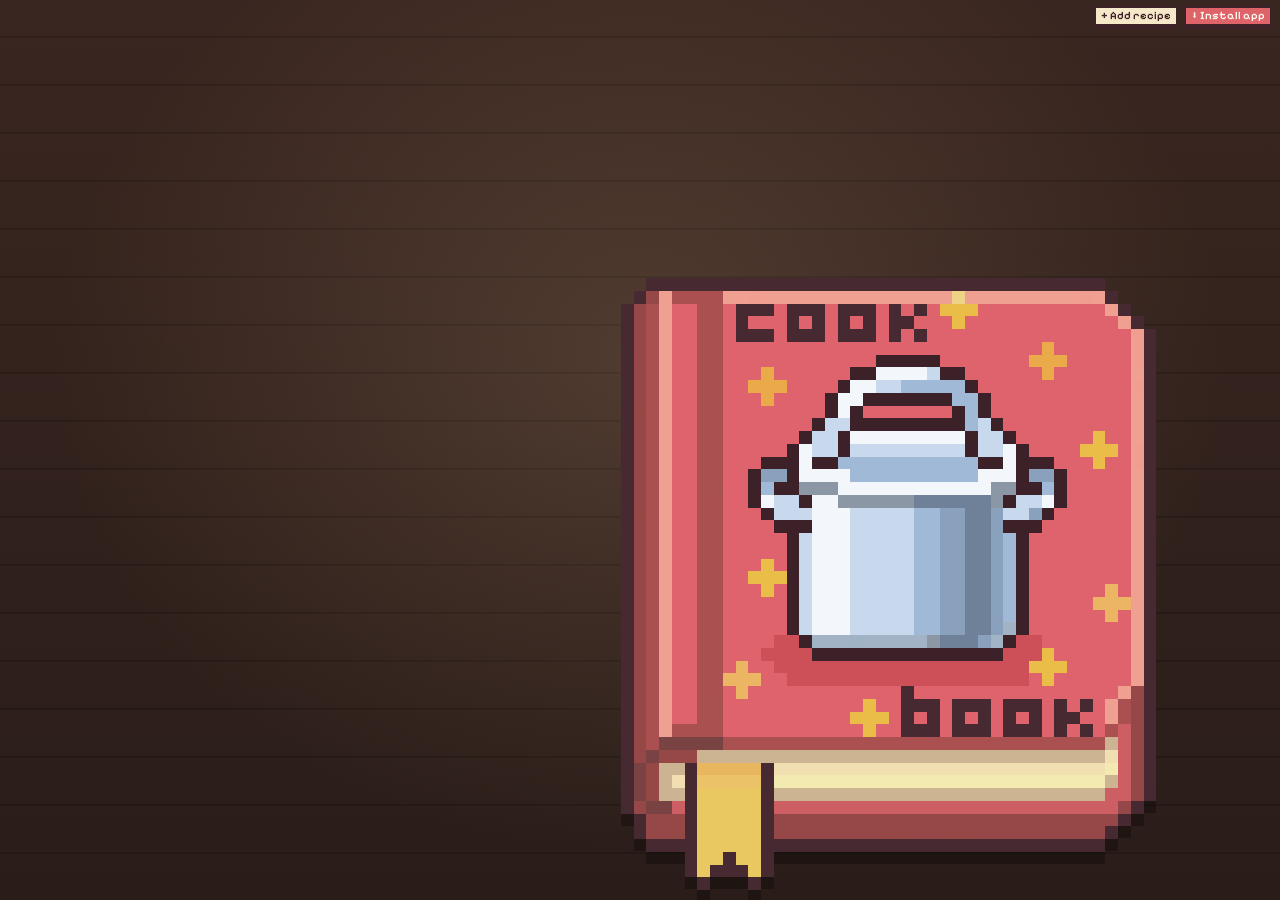
<file: index.html>
<!DOCTYPE html>
<html lang="en">
<head>
  <meta charset="UTF-8" />
  <title>Digital Cookbook</title>
  <meta http-equiv="refresh" content="0; url=cookbook/" />
  <link rel="canonical" href="cookbook/" />
  <script>location.replace("cookbook/" + location.hash);</script>
</head>
<body style="background:#2a1d19;color:#f8e8ca;font-family:Georgia,serif;text-align:center;padding-top:20vh">
  <p>Opening the cookbook… <a href="cookbook/" style="color:#f3c85d">click here</a> if it doesn't open.</p>
</body>
</html>
</file>
<file: cookbook/style.css>
:root {
  --s: 10px; /* size of one sprite pixel on screen — set by app.js */
  --ink: #3e222a; --ink2: #6b4a4a; --cream: #f8e8ca; --paper: #fbf1dc; --line: #e1caa8;
  --red: #df6469; --red-d: #974945; --gold: #f3c85d; --muted: #8a6a5c; --table: #2a1d19;
  --pixel: "Pixelify Sans", "Courier New", monospace;
  --serif: "Lora", Georgia, "Times New Roman", serif;
}
* { box-sizing: border-box; }
[hidden] { display: none !important; }
html, body { margin: 0; height: 100%; overflow: hidden; }
body {
  font-family: var(--serif); color: var(--ink);
  background:
    radial-gradient(ellipse at 50% 40%, rgba(255, 210, 160, .14), transparent 65%),
    repeating-linear-gradient(0deg, transparent 0 46px, rgba(0, 0, 0, .18) 46px 48px),
    linear-gradient(#3a2620, var(--table));
}
.pixel { font-family: var(--pixel); font-weight: 600; letter-spacing: .02em; }
button, input, select, textarea { font: inherit; color: inherit; }

/* ---------- stage & book ---------- */
#stage { position: absolute; }
#book {
  position: absolute; left: 0; image-rendering: pixelated; image-rendering: crisp-edges;
  filter: drop-shadow(0 calc(var(--s) * 1) 0 rgba(0, 0, 0, .28));
}
#pages { position: absolute; font-size: max(11px, calc(var(--s) * 1.12)); line-height: 1.3; pointer-events: none; }
.page {
  position: absolute; display: flex; flex-direction: column; gap: .35em; padding: calc(var(--s) * .5);
  opacity: 0; transition: opacity .18s ease; pointer-events: none; overflow: hidden;
}
.page.show { opacity: 1; pointer-events: auto; }
.page.unused { display: none; }
.page.on-red { color: var(--cream); }
.page h1, .page h2, .page h3, .page h4 { margin: 0; line-height: 1.1; }
.page h2 { font-size: 1.35em; }
.page h3 { font-size: 1.1em; margin-bottom: .2em; }
.page h4 { font-size: .9em; }
.scroll { flex: 1; min-height: 0; overflow-y: auto; overflow-x: hidden; scrollbar-width: thin; scrollbar-color: var(--line) transparent; padding-right: .15em; }
.scroll::-webkit-scrollbar { width: 6px; } .scroll::-webkit-scrollbar-thumb { background: var(--line); }
.foot { display: flex; align-items: center; justify-content: space-between; gap: .35em; flex-shrink: 0; }
.foot.col { flex-direction: column; align-items: stretch; }
.hint { color: var(--muted); font-style: italic; font-size: .85em; list-style: none; padding: .3em 0; }
.tiny { font-size: .75em; }

/* ---------- buttons ---------- */
.btn {
  font-family: var(--pixel); font-weight: 600; cursor: pointer; text-decoration: none; display: inline-flex; align-items: center; justify-content: center; gap: .3em;
  background: var(--cream); color: var(--ink); border: 2px solid var(--ink); border-radius: 0;
  box-shadow: 0 3px 0 var(--ink); padding: .2em .6em; margin-bottom: 3px; white-space: nowrap;
  transition: transform .06s, box-shadow .06s, background .15s;
}
.btn:hover { background: #fff7e6; }
.btn:active { transform: translateY(3px); box-shadow: 0 0 0 var(--ink); }
.btn:disabled { opacity: .4; cursor: default; transform: none; box-shadow: 0 3px 0 var(--ink); }
.btn.small { font-size: .8em; padding: .12em .45em; }
.btn-red { background: var(--red); color: #fff8ee; }
.btn-red:hover { background: #e87a7e; }
.btn:focus-visible, input:focus-visible, select:focus-visible, .entry:focus-visible, .result:focus-visible { outline: 2px dashed var(--red-d); outline-offset: 2px; }

input[type="search"], .page select {
  width: 100%; background: #fffaf0; border: 2px solid var(--ink); border-radius: 0; padding: .25em .45em; font-size: .9em; flex-shrink: 0;
}
.page select { width: auto; padding: .1em .2em; font-family: var(--pixel); }

/* ---------- top bar ---------- */
#topbar { position: fixed; top: 6px; left: 8px; right: 8px; display: flex; align-items: flex-start; gap: 6px; z-index: 20; font-size: 14px; pointer-events: none; }
#topbar > * { pointer-events: auto; }
#topbar .spacer { flex: 1; pointer-events: none; }
#timers { display: flex; flex-wrap: wrap; gap: 6px; }
.chip { display: inline-flex; align-items: center; gap: .4em; background: var(--cream); border: 2px solid var(--ink); box-shadow: 0 3px 0 var(--ink); padding: .1em .2em .1em .5em; font-size: 13px; }
.chip b { font-size: 1.15em; }
.chip .lbl { max-width: 14em; overflow: hidden; text-overflow: ellipsis; white-space: nowrap; color: var(--ink2); }
.chip button { border: 0; background: none; cursor: pointer; padding: 0 .3em; }
.chip.done { background: var(--gold); animation: shake .45s 4; }
@keyframes shake { 25% { transform: translateX(-3px) rotate(-1deg); } 75% { transform: translateX(3px) rotate(1deg); } }

/* ---------- closed / loading ---------- */
.closed-msg { height: 100%; display: flex; flex-direction: column; justify-content: center; align-items: center; gap: .8em; text-align: center; color: var(--cream); }
.closed-msg h1, .loading-txt { text-shadow: 2px 0 var(--ink), -2px 0 var(--ink), 0 2px var(--ink), 0 -2px var(--ink), 0 4px rgba(0, 0, 0, .35); }
.closed-msg h1 { font-size: 2em; }
.loading-txt { margin: 0; }
.bar { width: 70%; height: calc(var(--s) * 1.2); border: 2px solid var(--ink); background: var(--cream); padding: 2px; }
.bar i { display: block; height: 100%; width: 0; background: var(--gold); transition: width .15s; }

/* ---------- cover ---------- */
.cover-title { flex: 1; display: flex; flex-direction: column; justify-content: center; align-items: center; text-align: center; gap: .3em; }
.cover-title h1 { font-size: 2.5em; text-shadow: 0 3px 0 var(--red-d); }
.cover-title .count { font-size: .85em; opacity: .9; }
.on-red .btn { background: var(--cream); }
.results { list-style: none; margin: 0; padding: 0; }
.result { width: 100%; display: flex; flex-direction: column; align-items: flex-start; text-align: left; background: none; border: 0; border-bottom: 1px dashed var(--line); padding: .3em .2em; cursor: pointer; }
.result span { font-size: .78em; color: var(--muted); }
.result:hover, .entry:hover { background: rgba(223, 100, 105, .12); }

/* ---------- glossary ---------- */
.gl-head { display: flex; align-items: center; justify-content: space-between; gap: .3em; }
.entries { flex: 1; min-height: 0; display: flex; flex-direction: column; }
.entry { display: flex; align-items: center; gap: .45em; width: 100%; text-align: left; background: none; border: 0; border-bottom: 1px dashed var(--line); padding: .28em .1em; cursor: pointer; }
.entry .nm { display: block; font-weight: 600; line-height: 1.15; }
.entry .meta { display: block; font-size: .74em; color: var(--muted); }
.th { width: 2.7em; height: 2.03em; flex-shrink: 0; border: 2px solid var(--ink); image-rendering: pixelated; object-fit: cover; background: #fbeed6; }
.pg { font-family: var(--pixel); color: var(--muted); font-size: .85em; }

/* ---------- recipe ---------- */
.tag { display: inline-block; font-family: var(--pixel); font-size: .72em; background: var(--gold); border: 2px solid var(--ink); padding: 0 .4em; margin-bottom: .25em; }
.rname { font-size: 1.4em; }
.meta-row { display: flex; flex-wrap: wrap; gap: .2em .7em; font-size: .78em; color: var(--ink2); margin: .3em 0 .4em; }
.pic { margin: 0 0 .4em; border: 2px solid var(--ink); background: #fbeed6; aspect-ratio: 4 / 3; overflow: hidden; box-shadow: 0 3px 0 rgba(62, 34, 42, .25); }
.pic img { width: 100%; height: 100%; object-fit: cover; display: block; }
.pic canvas { width: 100%; height: 100%; display: block; image-rendering: pixelated; }
.desc { margin: 0 0 .3em; font-size: .9em; }
.src { margin: 0; font-size: .78em; color: var(--muted); font-style: italic; }
.ings { list-style: none; margin: 0; padding: 0; }
.ings li { padding: .25em 0; border-bottom: 1px dashed var(--line); font-size: .88em; }
.ings .amt { font-weight: 600; }
.ings .where { display: block; color: var(--muted); font-size: .85em; }
.look { margin-top: .6em; background: #fff6e2; border: 2px dashed var(--line); padding: .35em .45em; font-size: .85em; }
.look p { margin: .2em 0 0; }

.stepno { font-size: 1em; margin-bottom: .25em; }
.tut { width: 100%; aspect-ratio: 4 / 3; display: block; border: 2px solid var(--ink); image-rendering: pixelated; background: #f6e3c0; box-shadow: 0 3px 0 rgba(62, 34, 42, .25); }
.act-label { text-align: center; font-size: .8em; color: var(--muted); margin: .25em 0 .35em; text-transform: uppercase; letter-spacing: .1em; }
.timer { display: grid; grid-template-columns: 1fr auto; align-items: center; gap: .1em .4em; border: 2px solid var(--ink); background: #fffaf0; padding: .3em .4em; }
.timer .digits { font-size: 1.7em; line-height: 1; }
.timer .tbtns { display: flex; gap: .2em; }
.timer .tnote { grid-column: 1 / -1; font-size: .72em; color: var(--muted); }
.timer.none .digits { color: var(--line); }
.timer.done { background: var(--gold); animation: shake .45s 4; }
.step-now { font-size: 1.02em; line-height: 1.38; margin: 0 0 .5em; padding-bottom: .5em; border-bottom: 2px solid var(--line); }
.step-now.swap { animation: swap .3s ease; }
@keyframes swap { from { opacity: 0; transform: translateX(10px); } }
.steps-list { margin: 0; padding-left: 1.3em; font-size: .76em; color: var(--ink2); }
.steps-list li { padding: .15em .25em; cursor: pointer; border-radius: 2px; margin-bottom: .1em; }
.steps-list li:hover { background: rgba(243, 200, 93, .3); }
.steps-list li.cur { background: var(--gold); color: var(--ink); font-weight: 600; }
.steps-list li.done { text-decoration: line-through; opacity: .6; }

.look-final { font-size: .85em; margin: 0; }
.fin { flex: 1; display: flex; flex-direction: column; justify-content: center; align-items: center; text-align: center; gap: .3em; }
.fin .big { font-size: 1.6em; margin: 0; text-shadow: 0 3px 0 var(--red-d); }
.fin p { margin: 0; }

/* ---------- add-recipe dialog ---------- */
dialog { border: 3px solid var(--ink); border-radius: 0; background: var(--paper); color: var(--ink); padding: 0; width: min(720px, 94vw); max-height: 92vh; box-shadow: 0 8px 0 rgba(0, 0, 0, .35); }
dialog::backdrop { background: rgba(20, 10, 8, .55); }
#add-form { padding: 16px 18px; overflow-y: auto; max-height: 92vh; font-size: 15px; }
#add-form header, #add-form footer { display: flex; align-items: center; gap: 8px; }
#add-form header { justify-content: space-between; }
#add-form h2, #add-form h3 { font-family: var(--pixel); margin: .6em 0 .3em; }
#add-form h3 small { font-family: var(--serif); font-weight: 400; font-size: .75em; color: var(--muted); }
#add-form footer { margin-top: 14px; position: sticky; bottom: -16px; background: var(--paper); padding: 10px 0 4px; }
#add-form .spacer { flex: 1; }
.grid2 { display: grid; grid-template-columns: 1fr 1fr; gap: 8px 12px; }
.grid2 .wide { grid-column: 1 / -1; }
#add-form label { display: flex; flex-direction: column; gap: 3px; font-size: .85em; font-weight: 600; }
#add-form input, #add-form textarea, #add-form select { border: 2px solid var(--ink); border-radius: 0; background: #fffaf0; padding: .3em .45em; font-weight: 400; width: 100%; }
#add-form input[type="color"] { height: 2.2em; padding: 2px; }
.rows { display: flex; flex-direction: column; gap: 6px; margin-bottom: 6px; }
.row { display: grid; gap: 6px; align-items: start; }
.row.ing { grid-template-columns: 1fr 1.6fr 1.8fr auto; }
.row.step { grid-template-columns: 3fr 1fr .7fr auto; }
.note { font-size: .85em; background: #fff1d6; border: 2px dashed var(--line); padding: .4em .6em; margin: 0 0 8px; }
.note.ok { background: #e8f5dc; }
.note.signin { display: flex; flex-wrap: wrap; gap: 6px; align-items: center; }
.note.signin input { flex: 1; min-width: 9em; }
.error { color: var(--red-d); font-weight: 600; min-height: 1.2em; margin: 8px 0 0; }

.small-dialog { width: min(520px, 92vw); }
.install-body { padding: 14px 18px 16px; font-size: 15px; line-height: 1.45; }
.install-body header { display: flex; justify-content: space-between; align-items: center; gap: 8px; }
.install-body h2 { font-family: var(--pixel); margin: 0; font-size: 1.2em; }
.install-body ul { padding-left: 1.2em; margin: .8em 0; }
.install-body li { margin-bottom: .5em; }
.install-body a { color: var(--red-d); font-weight: 600; }
#toast { position: fixed; left: 50%; bottom: 18px; transform: translate(-50%, 20px); background: var(--ink); color: var(--cream); font-family: var(--pixel); padding: .5em 1em; opacity: 0; transition: .25s; pointer-events: none; z-index: 50; box-shadow: 0 4px 0 rgba(0, 0, 0, .3); }
#toast.show { opacity: 1; transform: translate(-50%, 0); }

/* ---------- phones / narrow windows: book on top, pages below ---------- */
body.compact { overflow-y: auto; }
body.compact #stage { position: absolute; }
body.compact #pages { position: relative; margin-top: calc(var(--s) * 69 + 52px); font-size: 15px; pointer-events: auto; padding: 0 10px 24px; display: flex; flex-direction: column; gap: 12px; }
body.compact .page { position: relative; inset: auto; width: auto; height: auto; max-height: none; background: var(--paper); border: 2px solid var(--ink); box-shadow: 0 4px 0 rgba(0, 0, 0, .3); padding: 12px; }
body.compact .page.on-red { background: var(--red); }
body.compact .scroll { overflow: visible; }
body.compact .entries { max-height: none; }
body.compact #pageR:empty { display: none; }
body.compact .closed-msg { min-height: 180px; }
@media (max-width: 560px) { .grid2 { grid-template-columns: 1fr; } .row.ing, .row.step { grid-template-columns: 1fr 1fr; } }
@media (prefers-reduced-motion: reduce) { .step-now.swap, .chip.done, .timer.done { animation: none; } }
</file>
